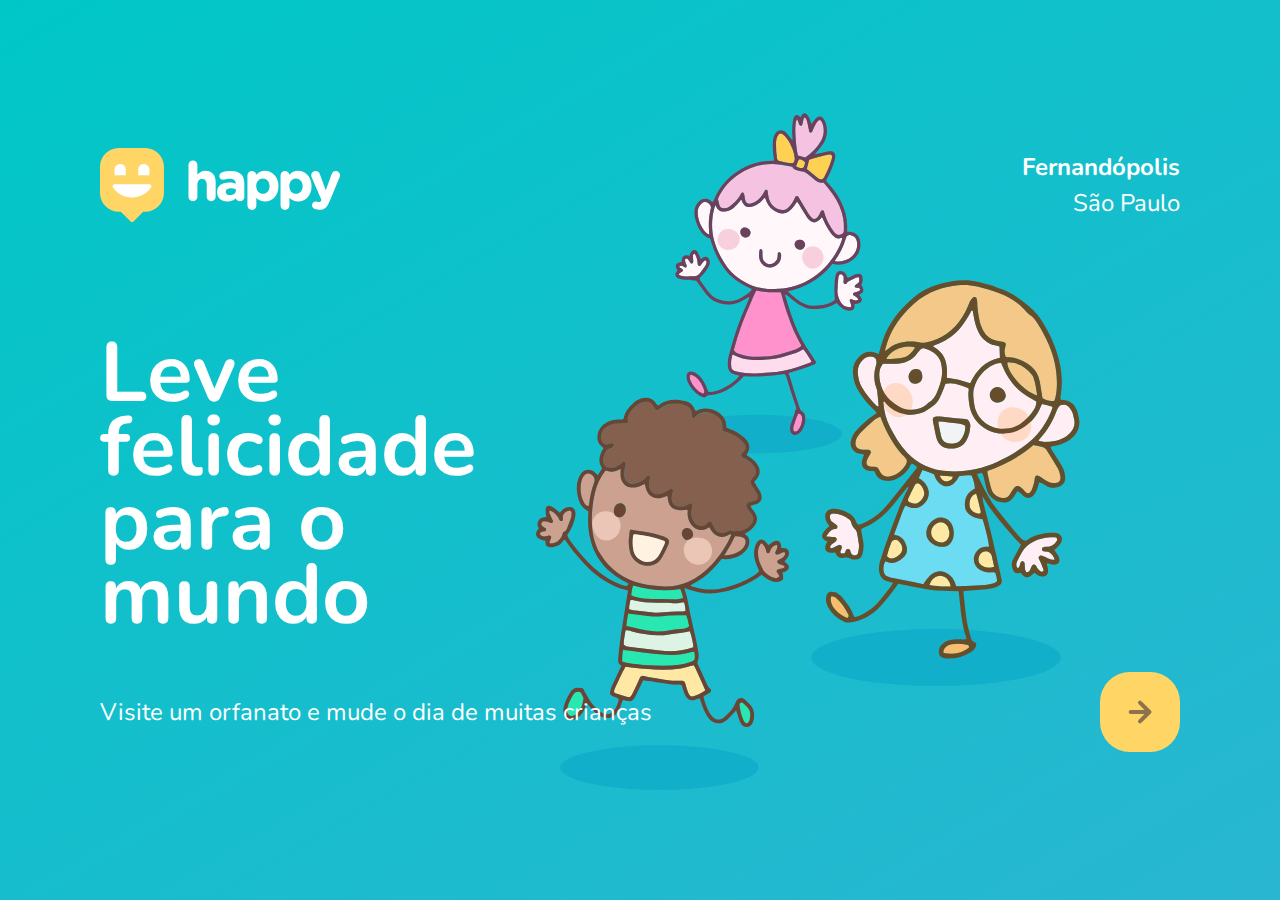
<file: index.html>
<!DOCTYPE html>
<html lang="pt_BR">
<head>
    <meta charset="UTF-8">
    <meta name="viewport" content="width=device-width, initial-scale=1.0"/>
    <title>Happy</title>
    
        <link rel="icon" href="./public/images/logo-icon.png"/>

<link rel="stylesheet" href="./public/css/main.css"/>
<link rel="stylesheet" href="./public/css/page-landing.css" />
<link rel="stylesheet" href="./public/css/animation.css" />

<link href="https://fonts.googleapis.com/css2?family=Nunito:wght@400;600;800&display=swap" rel="stylesheet">


</head>
<body>
<div id="page-landing">
        <div id="container">
            <header>
                <img 
                class="animation-up "
                id="logo" 
                src="./public/images/logo.svg" 
                alt="logomarca de Happy "/>

                <div class="location animate-up">
                <strong> Fernandópolis </strong>       
                </p>São Paulo</p> 
                </div>
            </header>
            
            <main>
                <h1 class="animation-up ">Leve felicidade para o mundo</h1>
        
                <section class="visit">
                    <p class="animation-up ">Visite um orfanato e mude o dia de muitas crianças</p>
        
                    <a href="#"title="Visite orfanatos" class="animation-up ">
                <img src="./public/images/arrow.svg" alt="Ir para o mapa">
                    </a>
                </section>
            </main>
        </div>
</div>
</body>
</html>
</file>
<file: public/css/main.css>
* {
  margin: 0%;
  padding: 0;
  box-sizing: border-box;
}

body {
  height: 100vh;
  color: white;
}

:root {
  font-size: 62.5%;
}

body,
input,
button,
textarea {
  font: 400 1.8rem/1 "Nunito", sans-serif;
}

body {
  font-size: 1.8em;
}
</file>
<file: public/css/page-landing.css>
#page-landing {
  background: linear-gradient(329.54deg, #29b6d1 0%, #00c7c7 100%);

  text-align: center;
  min-height: 100vh;
  display: flex;
}
#container {
  margin: auto;
  width: min(90%, 112rem);
}
.location,
h1,
visit p {
  height: 16vh;
}
#logo {
  animation-delay: 50ms;
}
.location {
  animation-delay: 100ms;
}

main h1 {
  animation-delay: 150ms;
  font-size: clamp(4rem, 8vw, 8.4rem);
}
.visit p {
  animation-delay: 200ms;
}

.visit a {
  width: 8rem;
  height: 8rem;
  background: #ffd666;

  border: none;

  border-radius: 3rem;

  display: flex;
  align-items: center;

  justify-content: center;

  margin: auto;
  transition: background 0.2s;
  animation-delay: 250ms;
}

.visit a:hover {
  background: #96feff;
}

@media (min-width: 760px) {
  #container {
    padding: 5rem 2rem;
    background: url("../images/bg.svg") no-repeat 80% /
      clamp(30rem, 54vw, 56rem);
  }
  header {
    display: flex;
    align-items: center;
    justify-content: space-between;
  }
  .location,
  h1,
  .visit p {
    height: initial;
    text-align: initial;
  }
  .location {
    text-align: right;
    font-size: 2.4rem;
    line-height: 1.5;
  }

  main h1 {
    font-weight: bold;
    line-height: 0.88;

    margin: clamp(10%, 9vw, 12%) 0 4rem;

    width: min(300px, 80%);
  }
  .visit {
    display: flex;
    align-items: center;
    justify-content: space-between;
  }
  .visit p {
    font-size: 2.4rem;
    line-height: 1.2;
    width: clamp (20rem, 20vw, 30rem);
  }
  .visit a {
    margin: initial;
  }
}
</file>
<file: public/css/animation.css>
@keyframes up {
  from {
    opacity: 0;
    transform: translateY(16px);
  }
  to {
    opacity: 1;
    transform: translateY(0);
  }
}
@keyframes right{
  from{
    transform: translateX(-100%);
  }
  to{
    transform: translateX(0);
  }
}

@keyframes appear{
  from{
    opacity: 0;
  }
  to{
    opacity: 1;
  }
}

.animation-up {
  animation-name: up;
  animation-duration: 300ms;
  animation-fill-mode: backwards;
}

.animate-right{
  animation-name: right;
  animation-duration: 300ms;
}

.animate-appear{
  animation-name: appear;
  animation-duration: 300ms;
  animation-fill-mode: backwards;
}
</file>
